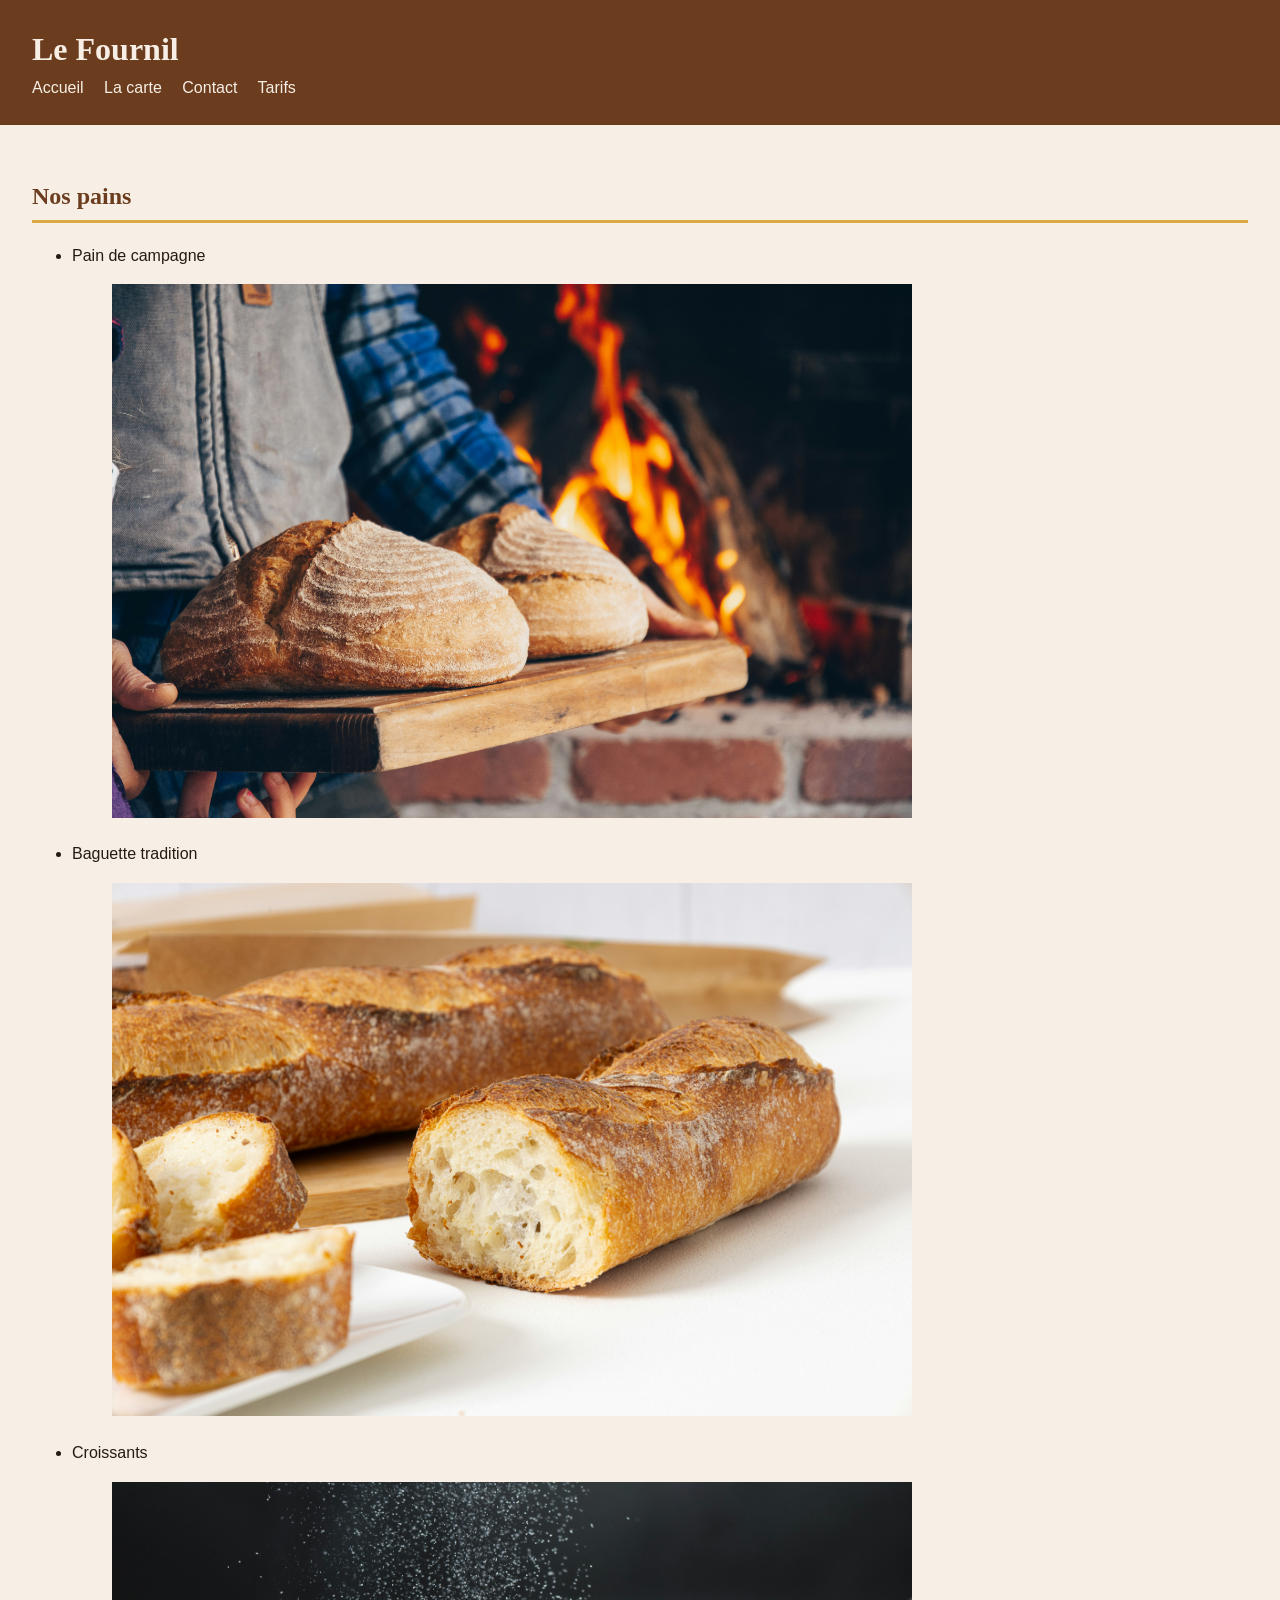
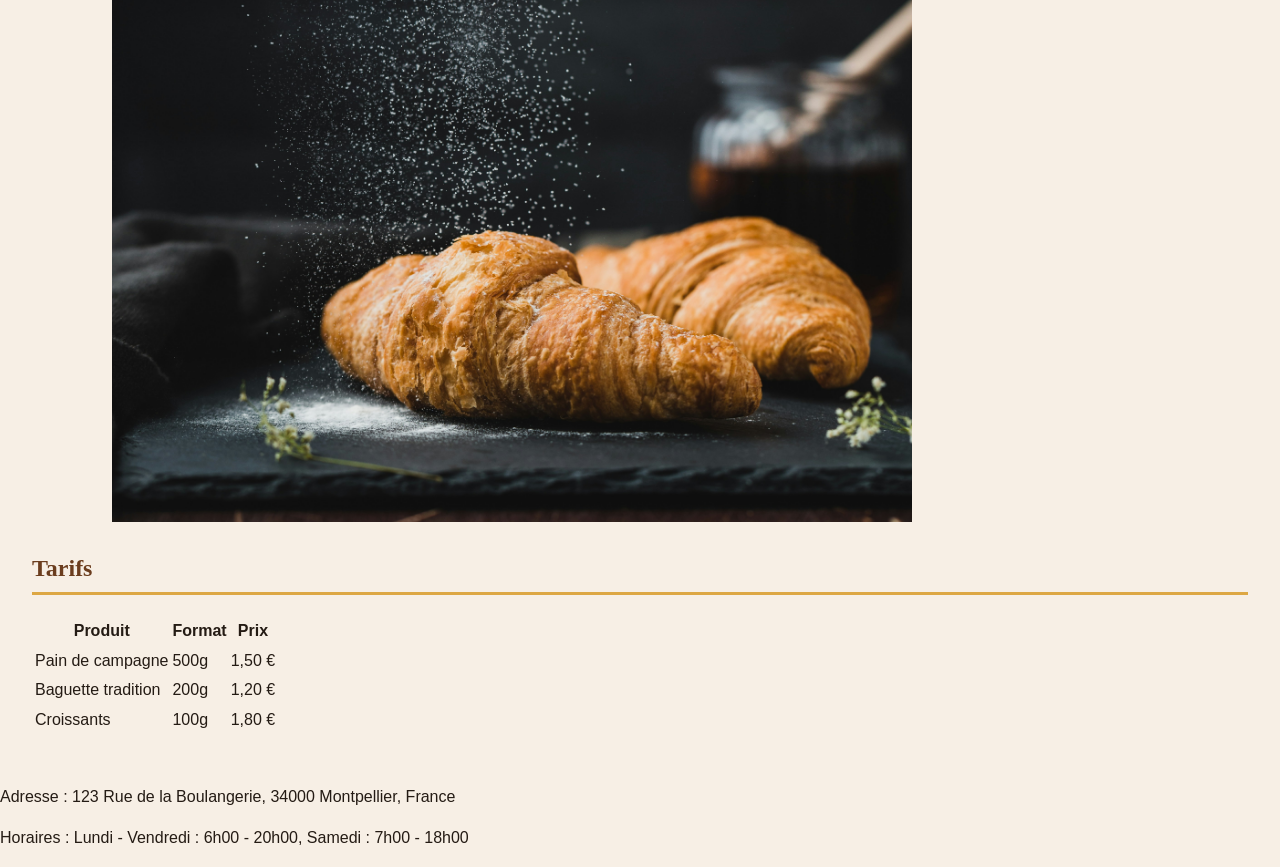
<file: fournil/pages/carte.html>
<!doctype html>
<html lang="fr">
  <head>
    <meta charset="UTF-8" />
    <meta name="viewport" content="width=device-width, initial-scale=1.0" />
    <link rel="stylesheet" href="../asset/css/style.css" />
    <title>Le Fournil — Boulangerie artisanale</title>
  </head>
  <body>
    <header>
      <h1>Le Fournil</h1>
      <nav>
          <a href="../index.html">Accueil</a>
          <a href="./carte.html">La carte</a>
          <a href="./contact.html" target="_blank">Contact</a>
          <a href="#tarifs">Tarifs</a>
      </nav>
    </header>
    <main>
      <section id="produits">
        <h2>Nos pains</h2>
        <ul>
          <li>Pain de campagne</li>
          <figure>
            <img
              src="../asset/images/pain_camp.jpg"
              alt="pain de campagne"
              width="800"
              loading="lazy"
            />
          </figure>
          <li>Baguette tradition</li>
          <figure>
            <img
              src="../asset/images/bag_trad.jpg"
              alt="baguette tradition"
              width="800"
              loading="lazy"
            />
          </figure>
          <li>Croissants</li>
          <figure>
            <img
              src="../asset/images/croissant.jpg"
              alt="croissants"
              width="800"
              loading="lazy"
            />
          </figure>
        </ul>
      </section>
      <section id="tarifs">
        <h2>Tarifs</h2>
        <table>
          <tr>
            <th>Produit</th>
            <th>Format</th>
            <th>Prix</th>
          </tr>
          <tr>
            <td>Pain de campagne</td>
            <td>500g</td>
            <td>1,50 €</td>
          </tr>
          <tr>
            <td>Baguette tradition</td>
            <td>200g</td>
            <td>1,20 €</td>
          </tr>
          <tr>
            <td>Croissants</td>
            <td>100g</td>
            <td>1,80 €</td>
          </tr>
        </table>
      </section>
    </main>
    <footer id="footer">
      <p>Adresse : 123 Rue de la Boulangerie, 34000 Montpellier, France</p>
      <p>Horaires : Lundi - Vendredi : 6h00 - 20h00, Samedi : 7h00 - 18h00</p>
    </footer>
  </body>
</html>
</file>
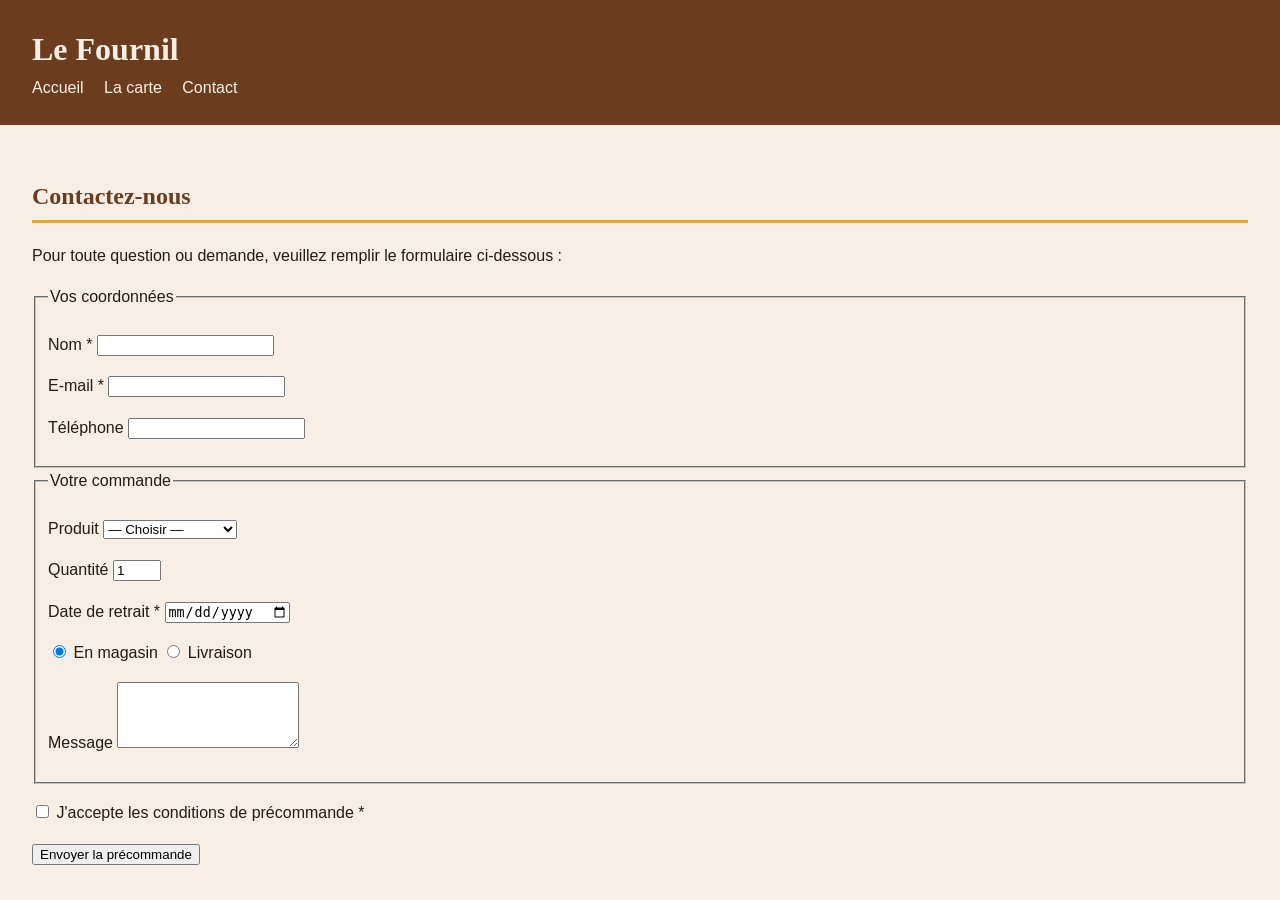
<file: fournil/pages/contact.html>
<!doctype html>
<html lang="fr">
  <head>
    <meta charset="UTF-8" />
    <meta name="viewport" content="width=device-width, initial-scale=1.0" />
    <link rel="stylesheet" href="../asset/css/style.css" />
    <title>Contact - Le Fournil</title>
  </head>
  <body>
    <header>
      <h1>Le Fournil</h1>
      <nav>
        <a href="../index.html">Accueil</a>
        <a href="carte.html">La carte</a>
        <a href="./pages/contact.html" target="_blank">Contact</a>
      </nav>
    </header>
    <main>
      <h2>Contactez-nous</h2>
      <p>
        Pour toute question ou demande, veuillez remplir le formulaire
        ci-dessous :
      </p>
      <!-- <form action="#" method="post">
        <label for="nom">Nom :</label>
        <input type="text" id="nom" name="nom" required />

        <label for="email">Email :</label>
        <input type="email" id="email" name="email" required />

        <label for="message">Message :</label>
        <textarea id="message" name="message" required></textarea>

        <button type="submit">Envoyer</button>
      </form>
    -->
      <form action="#" method="post">
        <fieldset>
          <legend>Vos coordonnées</legend>
          <p>
            <label for="nom">Nom *</label>
            <input
              type="text"
              id="nom"
              name="nom"
              autocomplete="name"
              required
            />
          </p>
          <p>
            <label for="email">E-mail *</label>
            <input
              type="email"
              id="email"
              name="email"
              autocomplete="email"
              required
            />
          </p>
          <p>
            <label for="tel">Téléphone</label>
            <input
              type="tel"
              id="tel"
              name="tel"
              autocomplete="tel"
              pattern="0[1-9]([ .]?[0-9]{2}){4}"
              title="Format : 06 12 34 56 78"
            />
          </p>
        </fieldset>

        <fieldset>
          <legend>Votre commande</legend>
          <p>
            <label for="produit">Produit</label>
            <select id="produit" name="produit" required>
              <option value="">— Choisir —</option>
              <option value="tradition">Tradition</option>
              <option value="cereales">Céréales</option>
              <option value="brioche">Brioche</option>
              <option value="campagne">Pain de campagne</option>
            </select>
          </p>
          <p>
            <label for="qte">Quantité</label>
            <input
              type="number"
              id="qte"
              name="qte"
              min="1"
              max="20"
              value="1"
            />
          </p>
          <p>
            <label for="date">Date de retrait *</label>
            <input type="date" id="date" name="date" required />
          </p>
          <p>
            <input
              type="radio"
              id="magasin"
              name="retrait"
              value="magasin"
              checked
            />
            <label for="magasin">En magasin</label>
            <input
              type="radio"
              id="livraison"
              name="retrait"
              value="livraison"
            />
            <label for="livraison">Livraison</label>
          </p>
          <p>
            <label for="msg">Message</label>
            <textarea id="msg" name="msg" rows="4" maxlength="300"></textarea>
          </p>
        </fieldset>

        <p>
          <input type="checkbox" id="cgv" name="cgv" required />
          <label for="cgv">J'accepte les conditions de précommande *</label>
        </p>
        <button type="submit">Envoyer la précommande</button>
      </form>
    </main>
  </body>
</html>
</file>
<file: fournil/asset/css/style.css>
*,
*::before,
*::after {
  box-sizing: border-box;
}

:root {
  --creme: #f7efe5;
  --brun: #6b3d1e;
  --dore: #dda743;
  --texte: #241b14;
}

body {
  margin: 0;
  font-family: "helvetica", "Arial", sans-serif;
  line-height: 1.6;
  color: var(--texte);
  background-color: var(--creme);
}

h1,
h2,
h3 {
  font-family: "Georgia", "Times New Roman", serif;
  color: var(--brun);
}
h2 {
  border-bottom: 3px solid var(--dore);
  padding-bottom: 0.3rem;
}
header {
  background: var(--brun);
  padding: 1.5rem 2rem;
}
header h1 {
  color: var(--creme);
  margin: 0;
}

nav a {
  color: var(--creme);
  text-decoration: none;
  margin-right: 1rem;
}
nav a:hover,
nav a:focus-visible {
  color: var(--dore);
}

main {
  padding: 2rem;
}

.produit {
  background-color: #fff;
  border: 1px solid #e6d7c3;
  border-radius: 8px;
  padding: 1.5rem;
  margin-bottom: 1rem;
}
</file>
